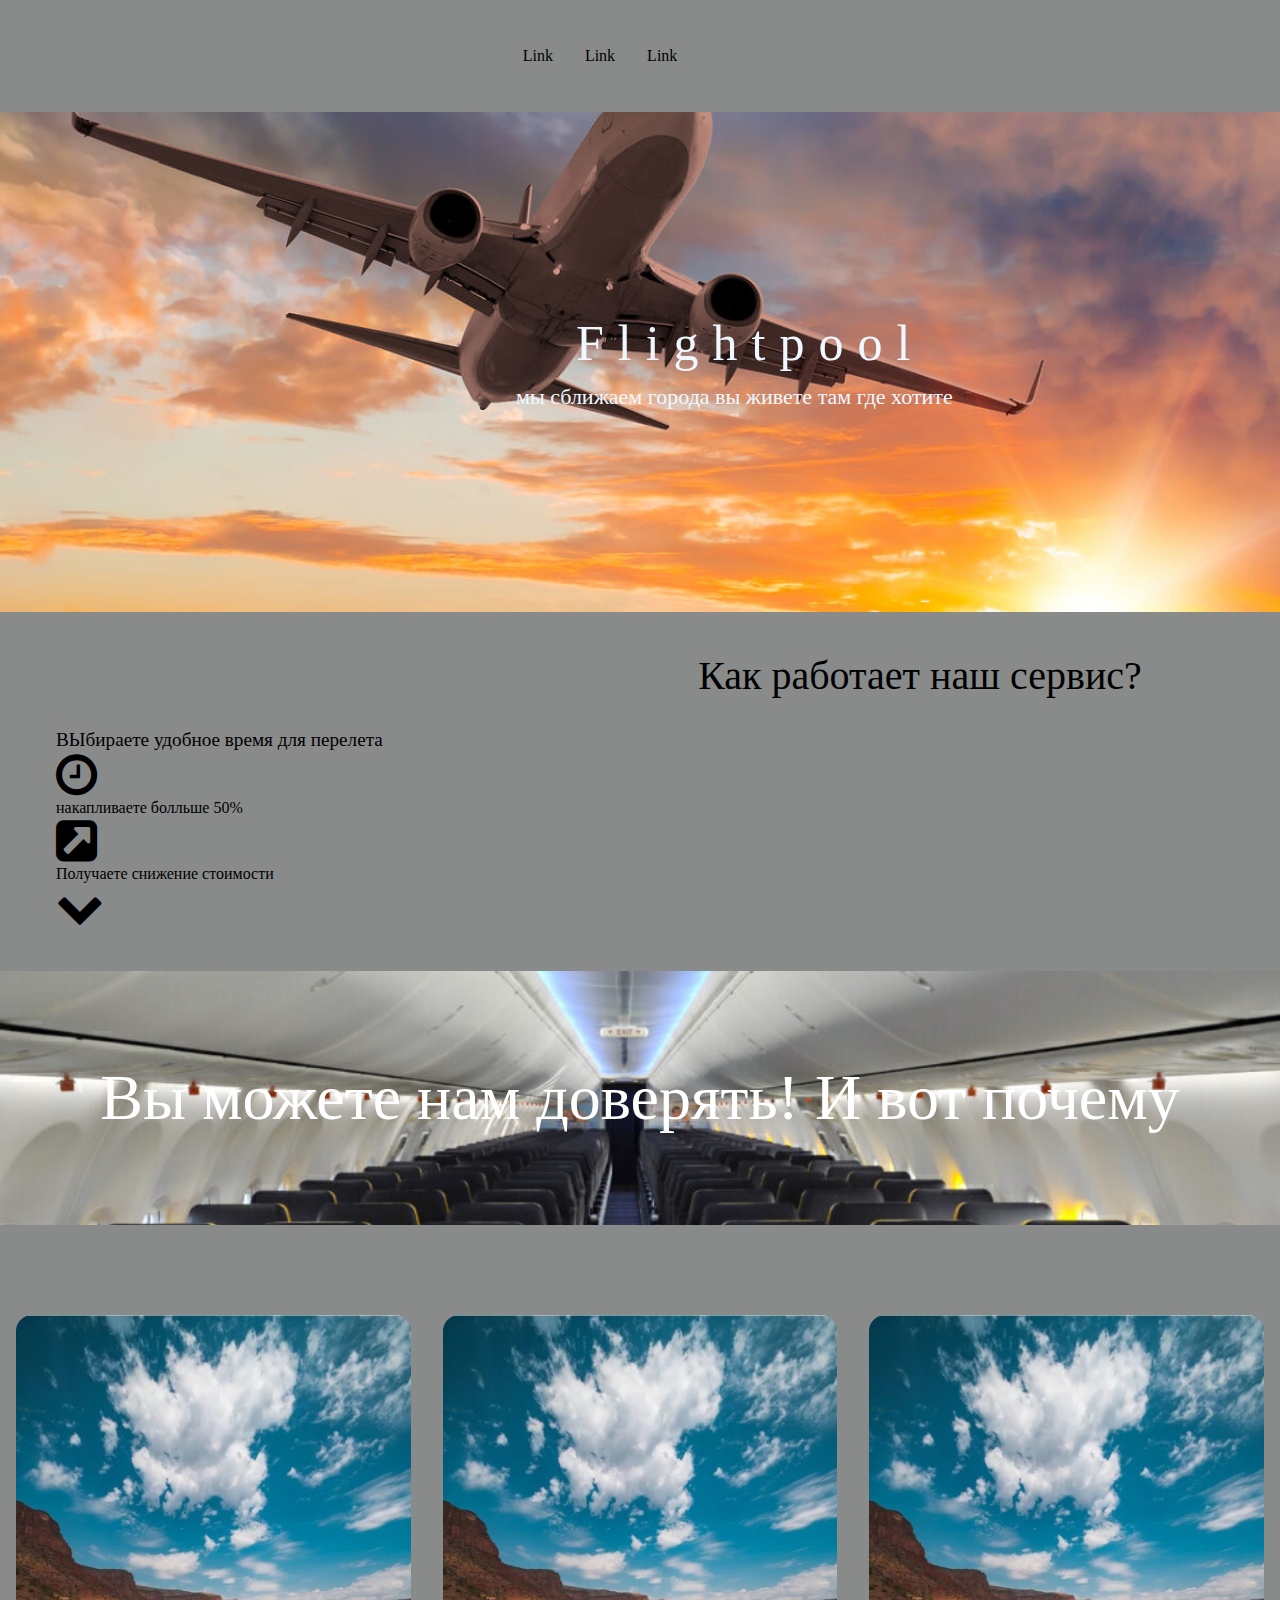
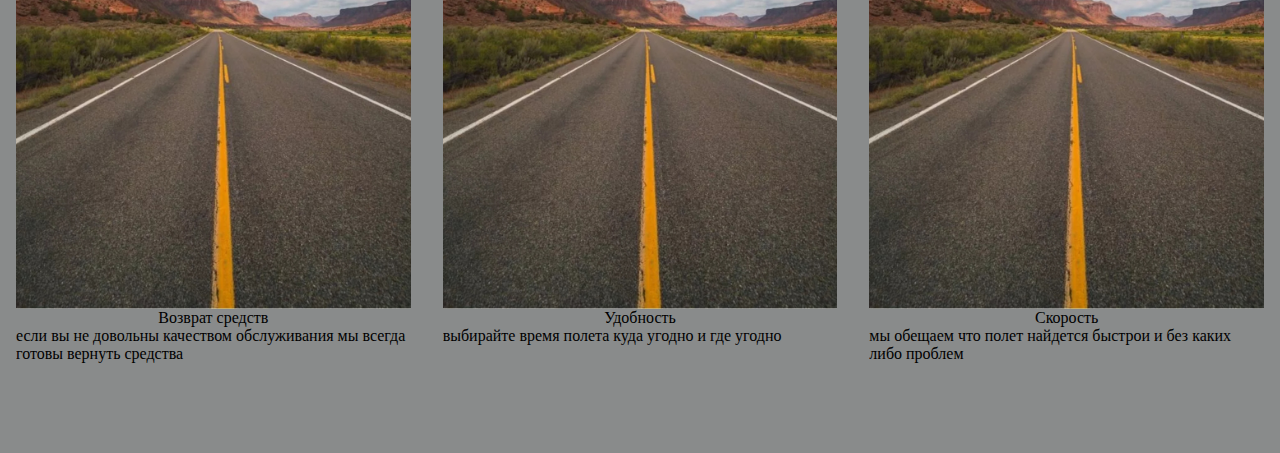
<file: flightpool-frontend-main/index.html>
<!DOCTYPE html>
<html lang="en">

<head>
    <meta charset="UTF-8">
    <meta name="viewport" content="width=device-width, initial-scale=1.0">
    <title>FlightPool|Главная страница</title>
    <link rel="stylesheet" href="styles/pages/settings.css">
    <link rel="stylesheet" href="styles/pages/index.css">
    <link rel="stylesheet" href="styles/modules/font-awesome-4.7.0/css/font-awesome.min.css">

</head>
<body class="light">
    <header>
        <div class="container">
            <a href="#" class="logo">
                <i class="fa fa-plane fa-3x" aria-hidden="true"></i>
            </a>
            <ul class="menu">
                <li><a href="#">Link</a></li>
                <li><a href="#">Link</a></li>
                <li><a href="#">Link</a></li>
            </ul>
            <button><i class="fa fa-address-book-o fa-3x" aria-hidden="true"></i>
            </button>
            <button class="theme"><i class="fa fa-moon-o fa-3x" aria-hidden="true"></i>
            </button>
        </div>
    </header>
    <main>
        <section class="hero">
            <div class="container">
                <h1 class="hero_lead">Flightpool</h1>
                <p class="hero_desc">
                    мы сближаем города вы живете там где хотите
                </p>
            </div>
        </section>
        <section class="how-work">
            <div class="container">
                <h2 class="how-work_title">Как работает наш сервис?</h2>
                <ul>
                    <li>
                        <h3 class="how-work_subtitle">ВЫбираете удобное время для перелета</h3>
                        <i class="fa fa-clock-o fa-3x" aria-hidden="true"></i>

                    </li>
                </ul>
                <ul>
                    <li>
                        <h3 class="how-work_subtitle1">накапливаете болльше 50%</h3>
                        <i class="fa fa-external-link-square fa-3x" aria-hidden="true"></i>

                    </li>
                </ul>
            
                <ul>
                    <li>
                        <h3 class="how-work_subtitle2">Получаете снижение стоимости</h3>
                        <i class="fa fa-chevron-down fa-3x" aria-hidden="true"></i>

                    </li>
                </ul>
            </div>
        </section>
        <section class="trust">
            <div class="trust_item">
                <div class="conatiner">
                    <h2 class="trust_title">
                        Вы можете нам доверять!
                        И вот почему
                    </h2>
                </div>
            </div>
            <div class="trust_item">
                <div class="container">
                <ul class="trust_list">
                    <li class="trust_card">
                        <img src="img/ппп.jpg" alt="">
                        <h3><center>Возврат средств</center></h3>
                        <p>
                            если вы не довольны качеством обслуживания мы всегда готовы вернуть средства
                        </p>
                    </li>                    <li class="trust_card">
                        <img src="img/ппп.jpg" alt="">
                        <h3><center>Удобность</center></h3>
                        <p>
                            выбирайте время полета куда угодно и где угодно
                        </p>
                    </li>                    <li class="trust_card">
                        <img src="img/ппп.jpg" alt="">
                        <h3><center>Скорость</center></h3>
                        <p>
                            мы обещаем что полет найдется быстрои и без каких либо проблем 
                        </p>
                    </li>
                </ul>
                </div>
            </div>

        </section>
    </main>
<script src="script/index.js"></script>
</body>

</html>
</file>
<file: flightpool-frontend-main/styles/pages/index.css>
header {
    padding: 32px 0;

}

header .container,
header ul {
    display: flex;
    align-items: center;
    /*justify-content: space-between;*/
    gap: 32px;
}
header ul{
    margin:0 auto;
}
header .fa{
    color:var(--blue);
    color:var(--black);
    color:var(--white);
}
.hero{
    padding:202px 0;
    background-image:url('../../img/щщщ.jpg');
    background-size: cover;
    background-repeat:no-repeat;
    background-position:center center;
}
.hero_lead{
    color: aliceblue !important;
    margin-left: 560px;
    padding:0;
    font-size: 50px;
    letter-spacing: 14px;;
}
.hero_desc{
    color: aliceblue !important;
    font-size:22px;
    margin-left: 500px;
    padding-top:12px;
}
.how-work_title{
    margin-left: 560px;
    padding:0;
    font-size: 20px;
    

}


.how-work {
    padding: 40px 0;
}

.how-work .container {
    max-width: 1200px;
    margin: 0 auto;
   
}

.how-work_title {
    font-size: 2.5em;
    margin-bottom: 30px;
    text-align: center; 
}

.how-work_list {
    display: flex;
    justify-content: center; 
    align-items: center;
    flex-wrap: wrap;
}

.how-work_item {
    width: 300px;
    padding: 20px;
    text-align: center;
    margin: 10px;
    border: 1px solid #ccc;
    box-sizing: border-box;
}

.how-work_item i {
    margin-bottom: 10px;
    color: #007bff;
}

.how-work_subtitle {
    font-size: 1.2em;
}
.trust_item{
    padding:90px 0;
}
.trust_item:first-child{
    background-image: url('../../img/scale.jpg');
    background-size:cover;
    background-repeat: no-repeat;
    background-position: center center;
    text-align: center;
}
.trust_title{
    font-size: 64px;
    color:white !important;
}
.trust_list{
    display:flex;
    flex-wrap:wrap;
    gap:32px;
    justify-content: space-between;
}
.trust_card{
    flex:1 1 calc(33% - 32px);
    border-radius:16px 16px 0 0;
    overflow:hidden;
    box-shadow: 1 9px 10px rgba(0, 0, 0, 0);
    
}
</file>
<file: flightpool-frontend-main/styles/pages/settings.css>
/* Reset and base styles  */
* {
    padding: 0px;
    margin: 0px;
    border: none;
}

*,
*::before,
*::after {
    box-sizing: border-box;
}

/* Links */

a,
a:link,
a:visited {
    text-decoration: none;
}

a:hover {
    text-decoration: none;
}

/* Common */

aside,
nav,
footer,
header,
section,
main {
    display: block;
}

h1,
h2,
h3,
h4,
h5,
h6,
p {
    font-size: inherit;
    font-weight: inherit;
}

ul,
ul li {
    list-style: none;
}

img {
    vertical-align: top;
}

img,
svg {
    max-width: 100%;
    height: auto;
}

address {
    font-style: normal;
}

/* Form */

input,
textarea,
button,
select {
    font-family: inherit;
    font-size: inherit;
    color: inherit;
    background-color: transparent;
}

input::-ms-clear {
    display: none;
}

button,
input[type="submit"] {
    display: inline-block;
    box-shadow: none;
    background-color: transparent;
    background: none;
    cursor: pointer;
}

input:focus,
input:active,
button:focus,
button:active {
    outline: none;
}

button::-moz-focus-inner {
    padding: 0;
    border: 0;
}

label {
    cursor: pointer;
}

legend {
    display: block;
}

.container {
    max-width: 1400px;
    margin: 0 auto;
    padding: 0 16px;
}
:root{
    --blue: rgb(58, 233, 218);
    --black: rgb(0, 0, 0);
    --white: rgb(137, 139, 139);
}
body.light {
    background-color: var(--white);
}
body.light * {
    color: var(--black);
}
body.dark {
    background-color: var(--black);
}
body.dark * { 
    color: var(--white);
}
</file>
